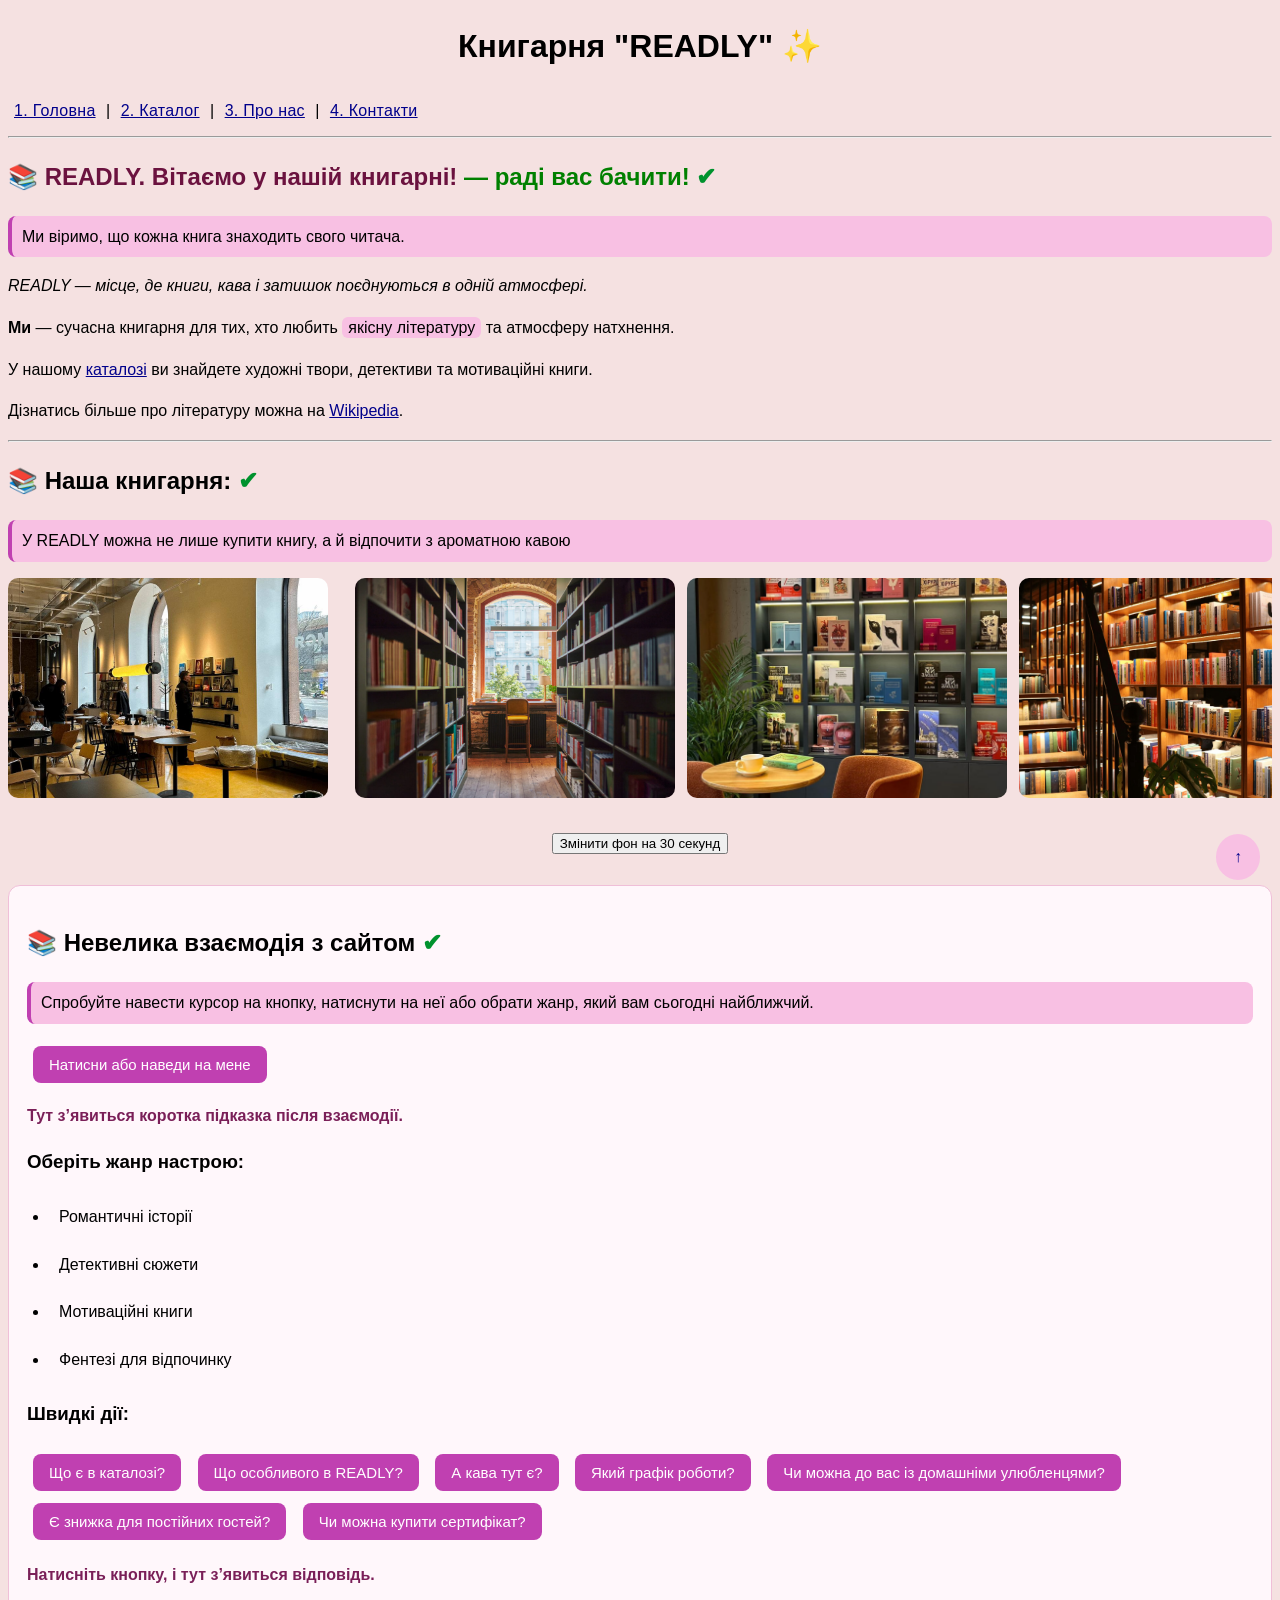
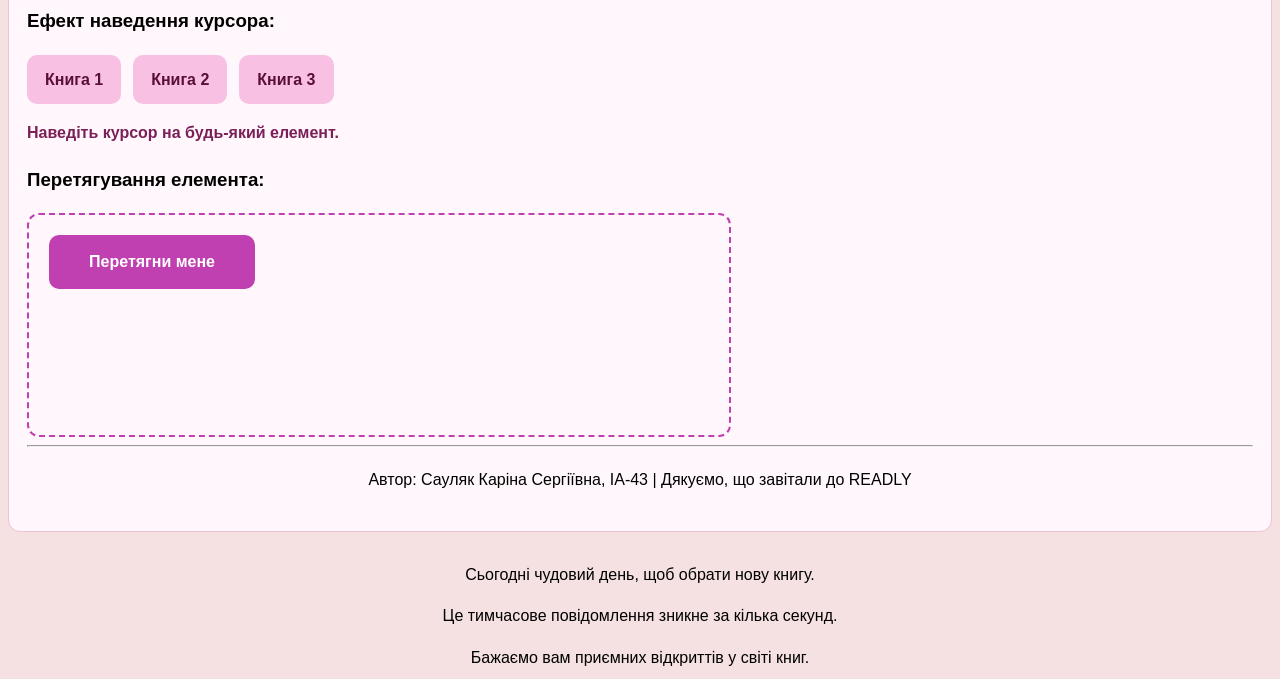
<file: index.html>
<!DOCTYPE html>
<html lang="uk">

<head>
  <meta charset="UTF-8">
  <meta name="author" content="Сауляк Каріна Сергіївна, ІА-43">
  <title>Книгарня – Головна</title>

  <link rel="stylesheet" href="styles.css">

  <style>
    h1 {
      text-align: center;
    }
  </style>

</head>

<body class="page-index">

  <header>
    <h1>Книгарня "READLY"</h1>

    <nav>
      <a href="index.html">Головна</a> |
      <a href="catalog.html">Каталог</a> |
      <a href="about.html">Про нас</a> |
      <a href="contacts.html">Контакти</a>
    </nav>
  </header>

  <hr>
 
  <h2 id="start">Вітаємо у нашій книгарні!</h2>
  <script>
  document.write('<p><em>READLY — місце, де книги, кава і затишок поєднуються в одній атмосфері.</em></p>');
  </script>

  <p><strong>Ми</strong> — сучасна книгарня для тих, хто любить
  <span class="highlight">якісну літературу</span> та атмосферу натхнення.
  </p>

  <p>У нашому <a href="catalog.html">каталозі</a> ви знайдете художні твори, детективи та мотиваційні книги.</p>

  <p>
    Дізнатись більше про літературу можна на
    <a href="https://uk.wikipedia.org/wiki/Література" target="_blank" rel="noopener">Wikipedia</a>.
  </p>

  <hr>

  <h2>Наша книгарня:</h2>
  <p>У READLY можна не лише купити книгу, а й відпочити з ароматною кавою</p>

 <div class="photosRow">
  <img src="img/shop1.jpg" class="floatImg" alt="Кав’ярня READLY 1" width="320" height="220">
  <img src="img/shop2.jpeg" alt="Кав’ярня READLY 2" width="320" height="220">
  <img src="img/bg.jpg" alt="Кав’ярня READLY 3" width="320" height="220">
  <img src="img/shop3.jpg" alt="Кав’ярня READLY" width="320" height="220">
</div>

<p style="text-align:center;">
  <button id="bgButton" onclick="changeBackgroundFor30Seconds()">Змінити фон на 30 секунд</button>
</p>

<section class="interactiveBlock">
  <h2>Невелика взаємодія з сайтом</h2>
  <p class="interactiveIntro">Спробуйте навести курсор на кнопку, натиснути на неї або обрати жанр, який вам сьогодні найближчий.</p>

 <div class="leftActionWrap">
 <button id="mouseButton">Натисни або наведи на мене</button>
</div>

  <p id="mouseMessage" class="infoText">Тут з’явиться коротка підказка після взаємодії.</p>

  <h3>Оберіть жанр настрою:</h3>
  <ul id="genreList" class="genreList">
    <li>Романтичні історії</li>
    <li>Детективні сюжети</li>
    <li>Мотиваційні книги</li>
    <li>Фентезі для відпочинку</li>
  </ul>

<h3>Швидкі дії:</h3>
<div id="actionMenu" class="actionMenu">
  <button data-action="showCatalogMessage">Що є в каталозі?</button>
  <button data-action="showWelcomeMessage">Що особливого в READLY?</button>
  <button data-action="showCoffeeMessage">А кава тут є?</button>
  <button data-action="showWorkHours">Який графік роботи?</button>
  <button data-action="showPetsInfo">Чи можна до вас із домашніми улюбленцями?</button>
  <button data-action="showDiscountInfo">Є знижка для постійних гостей?</button>
  <button data-action="showCertificateInfo">Чи можна купити сертифікат?</button>
</div>

<p id="menuResult" class="infoText">Натисніть кнопку, і тут з’явиться відповідь.</p>
<h3>Ефект наведення курсора:</h3>
<div id="hoverArea" class="hoverArea">
<div class="hoverItem">Книга 1</div>
<div class="hoverItem">Книга 2</div>
<div class="hoverItem">Книга 3</div>
</div>

<p id="hoverInfo" class="infoText">Наведіть курсор на будь-який елемент.</p>

<h3>Перетягування елемента:</h3>
<div id="dragContainer" class="dragContainer">
<div id="dragItem" class="dragItem">Перетягни мене</div>
</div>


  <footer>
    <hr>
    <p>Автор: Сауляк Каріна Сергіївна, ІА-43</p>
  </footer>

<a href="#start" class="toTop">↑</a>


<script src="script.js"></script>

<script>

window.onload = function () {
domOperations();
assignMouseEvents();
setupGenreListHighlight();
setupHoverEffects();
setupDragAndDrop();

  setTimeout(function () {

    alert("Ласкаво просимо до книгарні READLY!");

    if (confirm("Хочете пройти короткий книжковий діалог і отримати невелику рекомендацію?")) {
      dialogWithUser();
    } else {
      alert("Бажаємо вам приємного перегляду сторінки.");
    }

    showDeveloperInfo("Сауляк", "Каріна", "Розробник");
    compareStrings("Романи", "Детективи");

    if (confirm("Перейти до каталогу книг?")) {
      redirectToAnotherPage();
    }
  }, 300);
};

</script>


</body>

</html>
</file>
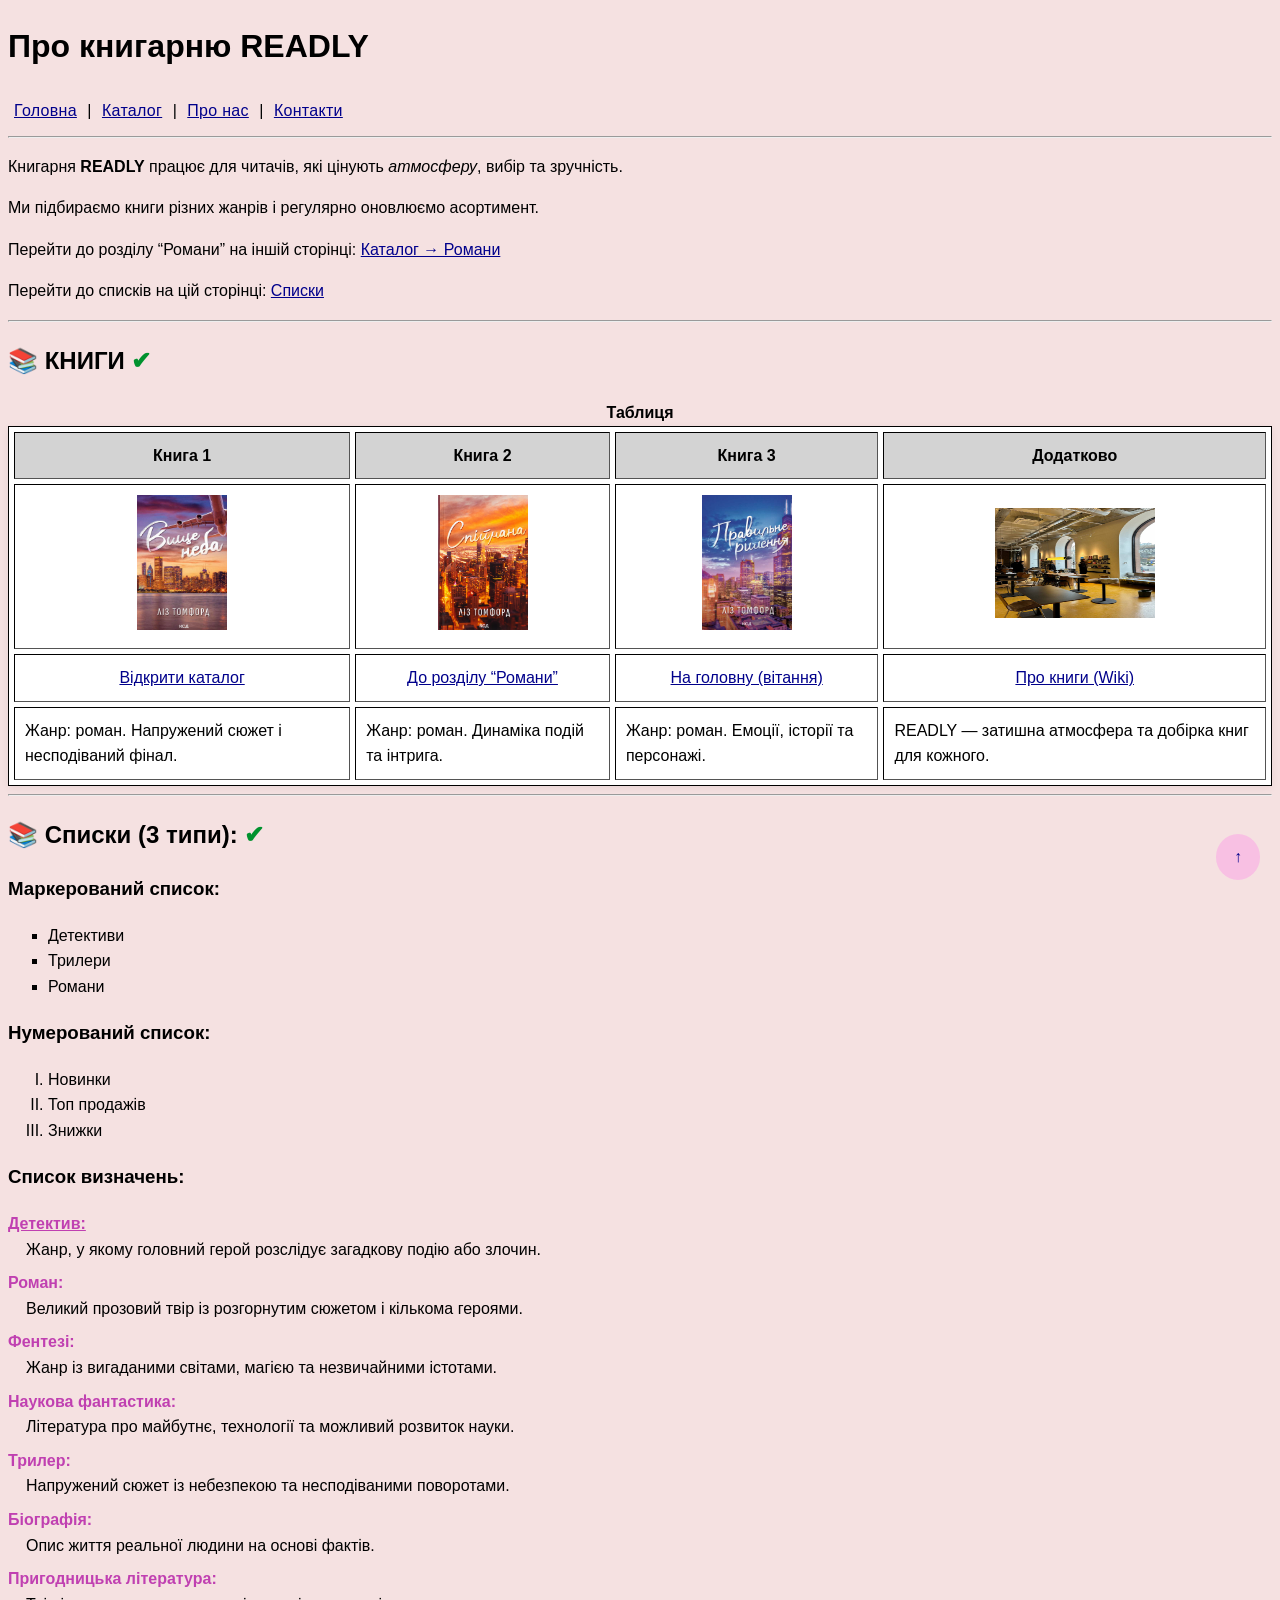
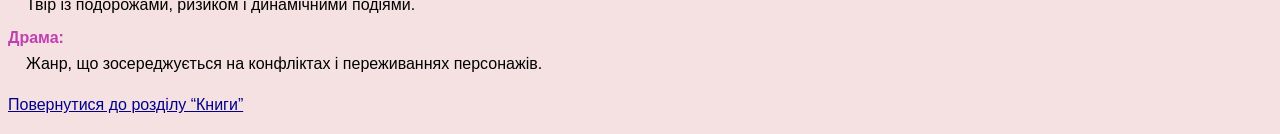
<file: about.html>
<!DOCTYPE html>
<html lang="uk">
<head>
  <meta charset="UTF-8">
  <meta name="author" content="Сауляк Каріна Сергіївна, ІА-43">
  <title>Книгарня – Про нас</title>

  <link rel="stylesheet" href="styles.css">
</head>

<body class="page-about">
<a id="start"></a>

  <header>
    <h1>Про книгарню READLY</h1>

    <nav>
      <a href="index.html">Головна</a> |
      <a href="catalog.html">Каталог</a> |
      <a href="about.html">Про нас</a> |
      <a href="contacts.html">Контакти</a>
    </nav>
  </header>

  <hr>

  <p>Книгарня <strong>READLY</strong> працює для читачів, які цінують <em>атмосферу</em>, вибір та зручність.</p>
  <p>Ми підбираємо книги різних жанрів і регулярно оновлюємо асортимент.</p>

  <p>
    Перейти до розділу “Романи” на іншій сторінці:
    <a href="catalog.html#novels">Каталог → Романи</a>
  </p>

  <p>
    Перейти до списків на цій сторінці:
    <a href="#lists">Списки</a>
  </p>

  <hr>

  <h2 id="books">Книги</h2>

  <table class="table-about" border="1" cellpadding="10" cellspacing="5" width="100%">
    <caption><strong>Таблиця</strong></caption>

    <tr align="center" style="background-color:#d3d3d3;">
      <th>Книга 1</th>
      <th>Книга 2</th>
      <th>Книга 3</th>
      <th>Додатково</th>
    </tr>

    <tr align="center">
      <td style="background-color:white;"><img src="img/book1.jpg" alt="Book 1" width="90" height="135"></td>
      <td style="background-color:white;"><img src="img/book2.jpg" alt="Book 2" width="90" height="135"></td>
      <td style="background-color:white;"><img src="img/book3.jpg" alt="Book 3" width="90" height="135"></td>
      <td style="background-color:white;"><img src="img/shop1.jpg" alt="Shop" width="160" height="110"></td>
    </tr>

    <tr align="center">
      <td style="background-color:white;"><a href="catalog.html">Відкрити каталог</a></td>
      <td style="background-color:white;"><a href="catalog.html#novels">До розділу “Романи”</a></td>
      <td style="background-color:white;"><a href="index.html#start">На головну (вітання)</a></td>
      <td style="background-color:white;"><a href="https://uk.wikipedia.org/wiki/Книга" target="_blank" rel="noopener">Про книги (Wiki)</a></td>
    </tr>

    <tr>
      <td style="background-color:white;">Жанр: роман. Напружений сюжет і несподіваний фінал.</td>
      <td style="background-color:white;">Жанр: роман. Динаміка подій та інтрига.</td>
      <td style="background-color:white;">Жанр: роман. Емоції, історії та персонажі.</td>
      <td style="background-color:white;">READLY — затишна атмосфера та добірка книг для кожного.</td>
    </tr>
  </table>

  <hr id="lists">

  <h2>Списки (3 типи):</h2>

  <h3>Маркерований список:</h3>
  <ul type="square">
    <li>Детективи</li>
    <li>Трилери</li>
    <li>Романи</li>
  </ul>

  <h3>Нумерований список:</h3>
  <ol type="I">
    <li>Новинки</li>
    <li>Топ продажів</li>
    <li>Знижки</li>
  </ol>

  <h3>Список визначень:</h3>
  <dl>
    <dt id="detective"><strong>Детектив:</strong></dt>
    <dd>Жанр, у якому головний герой розслідує загадкову подію або злочин.</dd>

    <dt><strong>Роман:</strong></dt>
    <dd>Великий прозовий твір із розгорнутим сюжетом і кількома героями.</dd>

    <dt><strong>Фентезі:</strong></dt>
    <dd>Жанр із вигаданими світами, магією та незвичайними істотами.</dd>

    <dt><strong>Наукова фантастика:</strong></dt>
    <dd>Література про майбутнє, технології та можливий розвиток науки.</dd>

    <dt><strong>Трилер:</strong></dt>
    <dd>Напружений сюжет із небезпекою та несподіваними поворотами.</dd>

    <dt><strong>Біографія:</strong></dt>
    <dd>Опис життя реальної людини на основі фактів.</dd>

    <dt><strong>Пригодницька література:</strong></dt>
    <dd>Твір із подорожами, ризиком і динамічними подіями.</dd>

    <dt><strong>Драма:</strong></dt>
    <dd>Жанр, що зосереджується на конфліктах і переживаннях персонажів.</dd>
  </dl>

  <p><a href="#books">Повернутися до розділу “Книги”</a></p>

<a href="#start" class="toTop">↑</a>
</body>
</html>
</file>
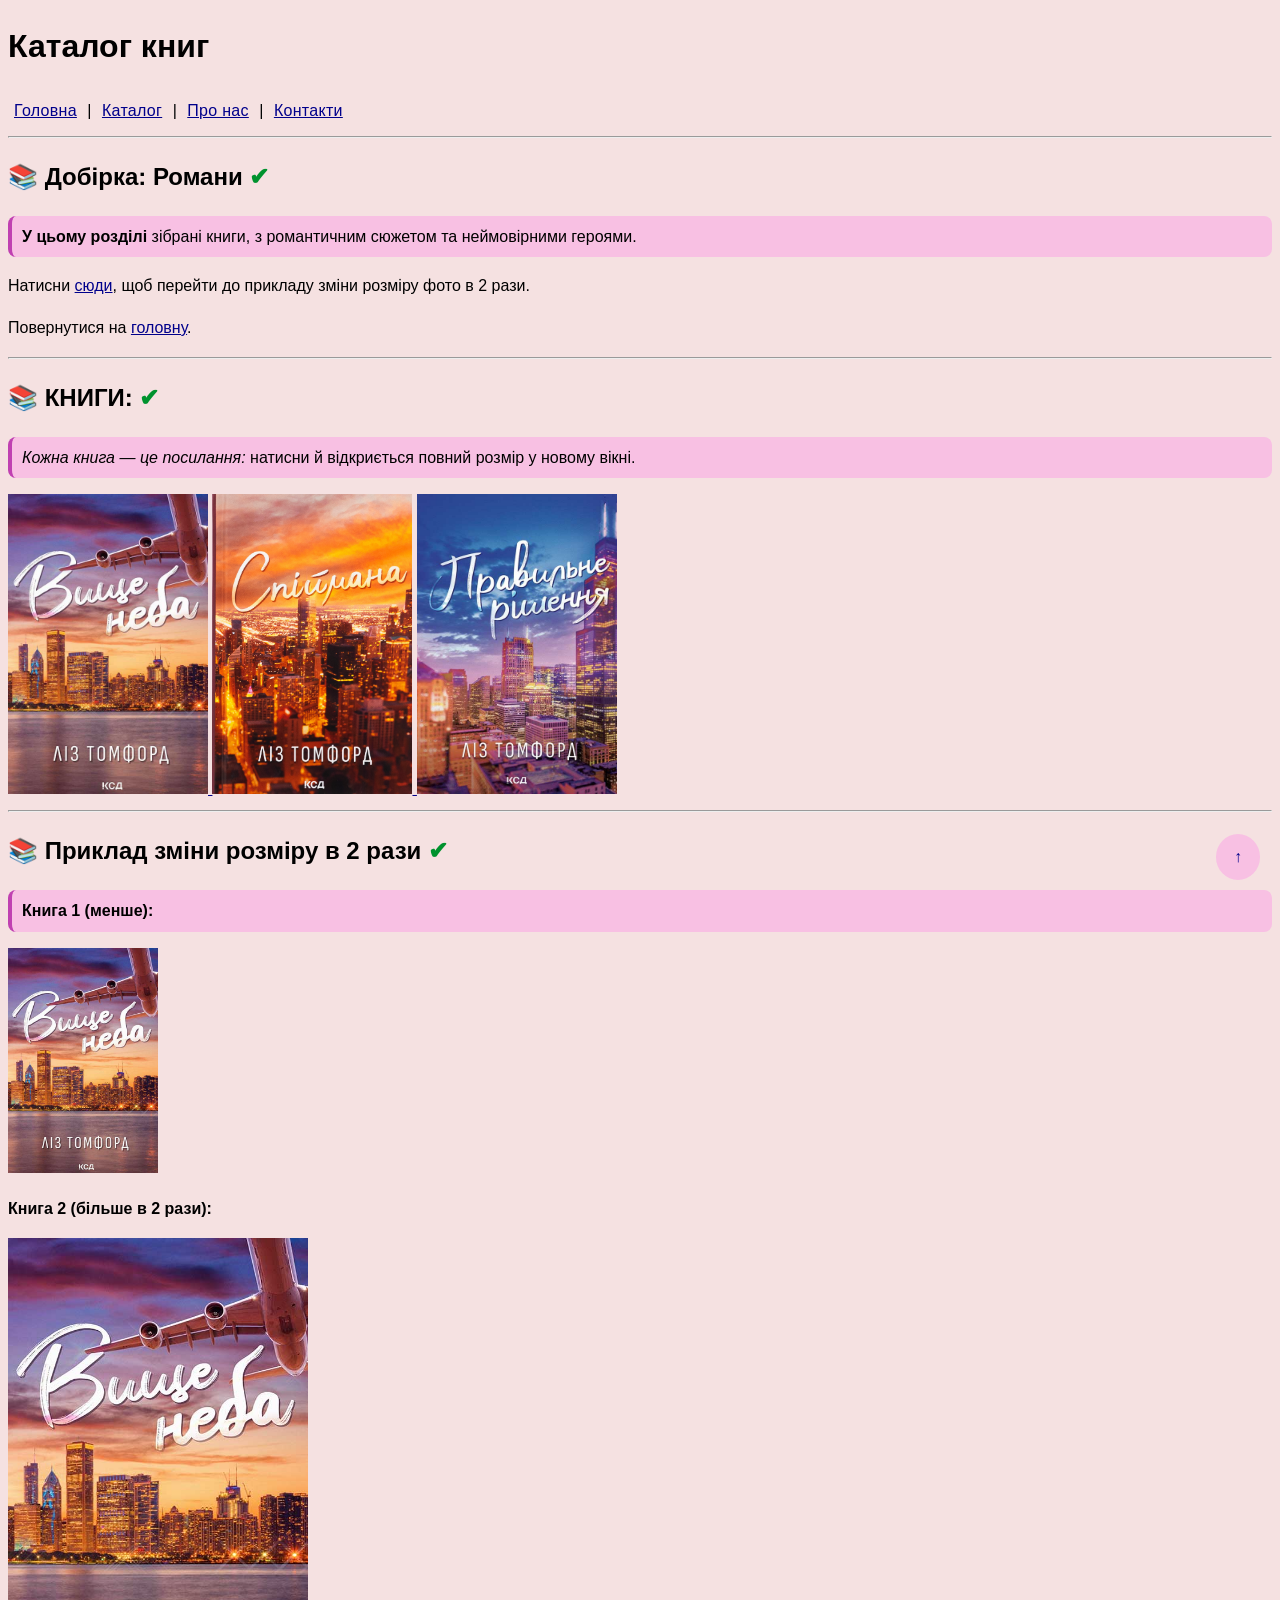
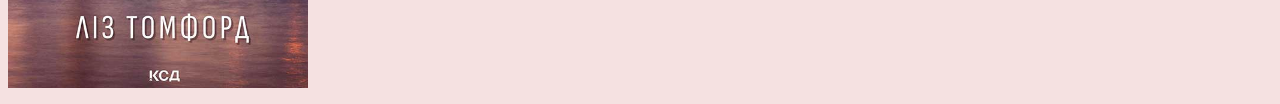
<file: catalog.html>
<!DOCTYPE html>
<html lang="uk">
<head>
  <meta charset="UTF-8">
  <meta name="author" content="Сауляк Каріна Сергіївна, ІА-43">
  <title>Книгарня – Каталог</title>

  <link rel="stylesheet" href="styles.css">
</head>

<body class="page-catalog">
<a id="start"></a>

<header>
  <h1>Каталог книг</h1>

  <nav>
    <a href="index.html">Головна</a> |
    <a href="catalog.html">Каталог</a> |
    <a href="about.html">Про нас</a> |
    <a href="contacts.html">Контакти</a>
  </nav>
</header>

<hr>

<h2 id="novels">Добірка: Романи</h2>

<p><strong>У цьому розділі</strong> зібрані книги, з романтичним сюжетом та неймовірними героями.</p>
<p>Натисни <a href="#lists">сюди</a>, щоб перейти до прикладу зміни розміру фото в 2 рази.</p>
<p>Повернутися на <a href="index.html#start">головну</a>.</p>

<hr>

<h2 id="books">Книги:</h2>
<p><em>Кожна книга — це посилання:</em> натисни й відкриється повний розмір у новому вікні.</p>

<a href="img/book1.jpg" target="_blank" rel="noopener">
  <img src="img/book1.jpg" alt="Обкладинка 1" width="200" height="300">
</a>

<a href="img/book2.jpg" target="_blank" rel="noopener">
  <img src="img/book2.jpg" alt="Обкладинка 2" width="200" height="300">
</a>

<a href="img/book3.jpg" target="_blank" rel="noopener">
  <img src="img/book3.jpg" alt="Обкладинка 3" width="200" height="300">
</a>

<hr>

<h2 id="lists">Приклад зміни розміру в 2 рази</h2>

<p><strong>Книга 1 (менше):</strong></p>
<img src="img/book1.jpg" alt="Book 1 small" width="150" height="225">

<p><strong>Книга 2 (більше в 2 рази):</strong></p>
<img src="img/book1.jpg" alt="Book 1 big" width="300" height="450">

<a href="#start" class="toTop">↑</a>
</body>
</html>
</file>
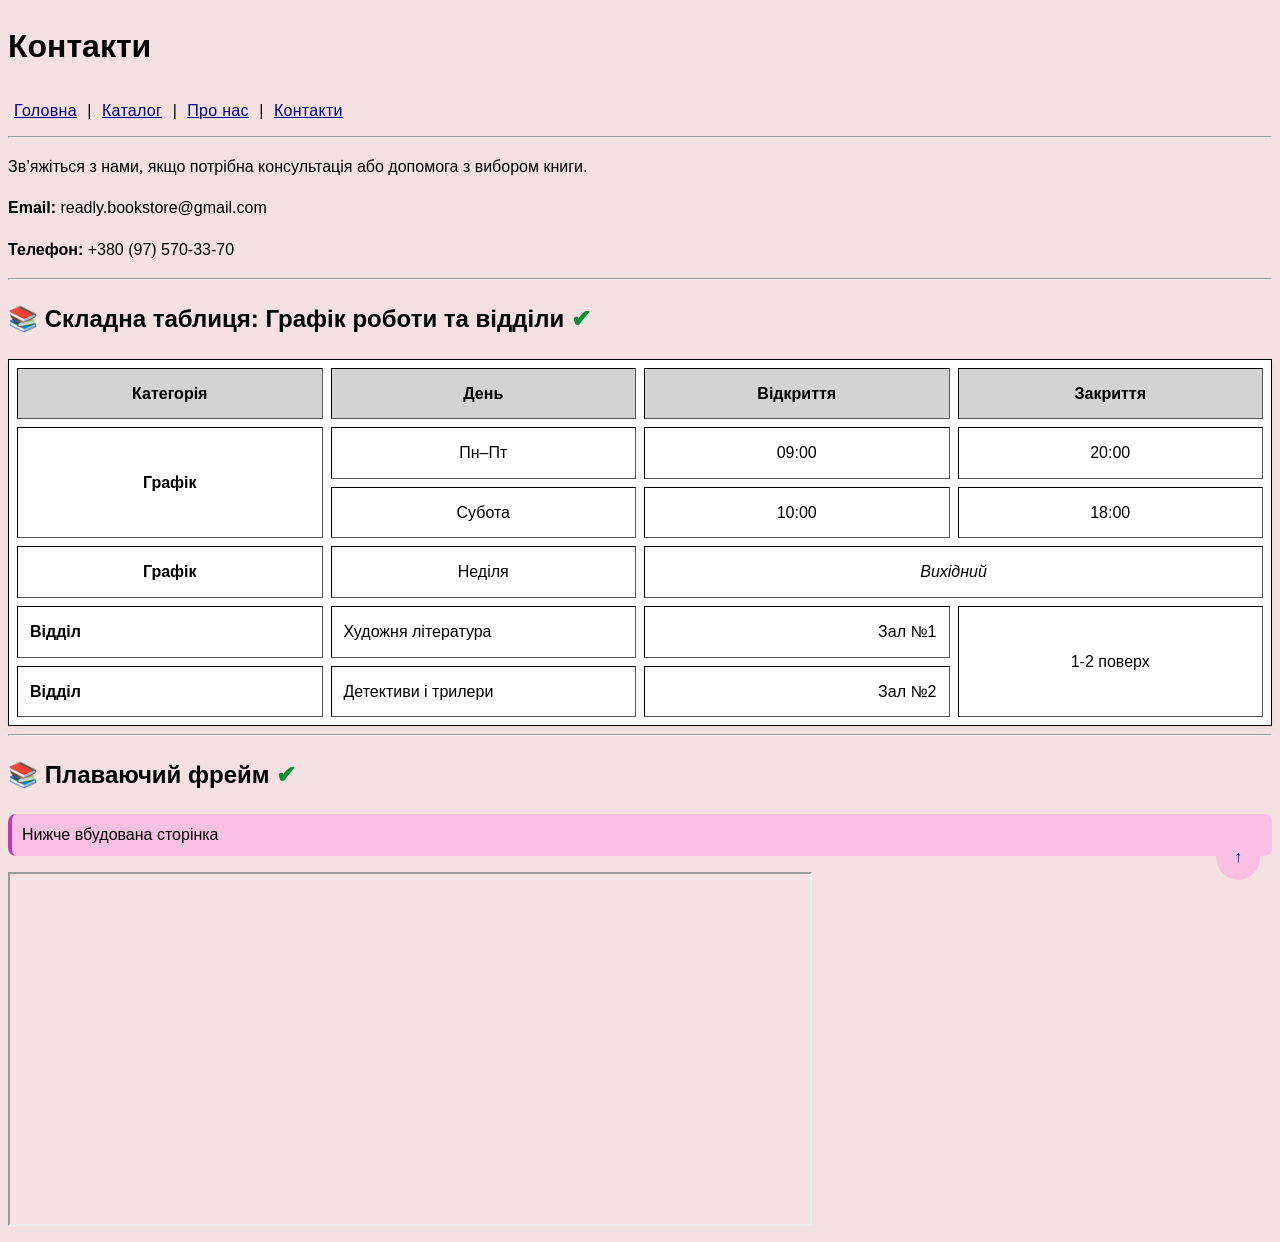
<file: contacts.html>
<!DOCTYPE html>
<html lang="uk">
<head>
  <meta charset="UTF-8">
  <meta name="author" content="Сауляк Каріна Сергіївна, ІА-43">
  <title>Книгарня – Контакти</title>

  <link rel="stylesheet" href="styles.css">
</head>

<body class="page-contacts">
<a id="start"></a>

  <header>
    <h1>Контакти</h1>

    <nav>
      <a href="index.html">Головна</a> |
      <a href="catalog.html">Каталог</a> |
      <a href="about.html">Про нас</a> |
      <a href="contacts.html">Контакти</a>
    </nav>
  </header>

  <hr>

  <p>Зв’яжіться з нами, якщо потрібна консультація або допомога з вибором книги.</p>
  <p><strong>Email:</strong> readly.bookstore@gmail.com</p>
  <p><strong>Телефон:</strong> +380 (97) 570-33-70</p>

  <hr>

  <h2>Складна таблиця: Графік роботи та відділи</h2>

  <table class="table-contacts" border="1" cellpadding="12" cellspacing="8" width="100%">
    <colgroup>
      <col style="width: 25%;">
      <col style="width: 25%;">
      <col style="width: 25%;">
      <col style="width: 25%;">
    </colgroup>

    <tr align="center" style="background-color: #d3d3d3;">
      <th>Категорія</th>
      <th>День</th>
      <th>Відкриття</th>
      <th>Закриття</th>
    </tr>

    <tr align="center">
      <td rowspan="2" style="background-color: white;"><strong>Графік</strong></td>
      <td style="background-color: white;">Пн–Пт</td>
      <td style="background-color: white;">09:00</td>
      <td style="background-color: white;">20:00</td>
    </tr>

    <tr align="center">
      <td style="background-color: white;">Субота</td>
      <td style="background-color: white;">10:00</td>
      <td style="background-color: white;">18:00</td>
    </tr>

    <tr align="center">
      <td style="background-color: white;"><strong>Графік</strong></td>
      <td style="background-color: white;">Неділя</td>
      <td colspan="2" style="background-color: white;"><em>Вихідний</em></td>
    </tr>

    <tr>
      <td style="background-color: white;"><strong>Відділ</strong></td>
      <td align="left" style="background-color: white;">Художня література</td>
      <td align="right" style="background-color: white;">Зал №1</td>
      <td rowspan="2" align="center" style="background-color: white;">1-2 поверх</td>
    </tr>

    <tr>
      <td style="background-color: white;"><strong>Відділ</strong></td>
      <td align="left" style="background-color: white;">Детективи і трилери</td>
      <td align="right" style="background-color: white;">Зал №2</td>
    </tr>
  </table>

  <hr>

  <h2>Плаваючий фрейм</h2>
  <p>Нижче вбудована сторінка</p>

  <iframe
    src="https://uk.wikipedia.org/wiki/Книга"
    width="800"
    height="350"
    title="Wikipedia: Книга">
  </iframe>

<a href="#start" class="toTop">↑</a>
</body>
</html>
</file>
<file: styles.css>
body {
    font-family: Arial, sans-serif;
    line-height: 1.6;
    background-color: #f5e1e1;
}

a:link {
    color: darkblue;
}

a:visited {
    color: purple;
}

a:hover {
    text-decoration: underline;
}

a:active {
    color: red;
}

#start {
    color: #6b123f;
}

#books {
    text-transform: uppercase;
}

#detective {
    text-decoration: underline;
}

.importantText {
    color: red !important;
}

.photosRow {
    display: flex;
    flex-wrap: nowrap;
    gap: 12px;
    overflow-x: auto;
    padding-bottom: 6px;
}

.photosRow img {
    flex: 0 0 auto;
    width: 320px;
    height: 220px;
    object-fit: cover;
    display: block;
}

.table-about {
    width: 100%;
    background: white;
    border: 1px solid #000;
    border-collapse: separate;
    border-spacing: 5px;
}

.table-about th,
.table-about td {
    padding: 10px;
}

.table-contacts {
    width: 100%;
    background: white;
    border: 1px solid #000;
    border-collapse: separate;
    border-spacing: 8px;
}

.table-contacts th,
.table-contacts td {
    padding: 12px;
}

dl {
    margin: 12px 0;
}

dt {
    font-weight: 700;
    margin-top: 8px;
}

dd {
    margin-left: 18px;
}


nav a {
    letter-spacing: 0.3px;
}

footer p {
    margin-top: 8px;
    margin-bottom: 8px;
}

footer>p {
    margin-top: 20px;
    margin-bottom: 20px;
}


nav>a {
    display: inline-block;
    padding: 4px 6px;
    border-radius: 6px;
}

.photosRow>img {
    border-radius: 10px;
}

h2+p {
    background: #f8c0e3;
    padding: 8px 10px;
    border-left: 4px solid #c040b1;
    border-radius: 8px;
}

h2+table {
    box-shadow: 0 2px 8px rgba(0, 0, 0, 0.06);
}

.table-about img {
    transition: transform 0.2s ease;
}

.table-about img:hover {
    transform: scale(1.03);
}

dl>dt {
    color: #c040b1;
}

.highlight {
    background: #f8c0e3;
    padding: 2px 6px;
    border-radius: 6px;
}

.toTop {
    position: fixed;
    bottom: 20px;
    right: 20px;
    background: #f8c0e3;
    color: white;
    padding: 10px 18px;
    border-radius: 50%;
    text-decoration: none;
    font-weight: bold;
}

.floatImg {
    float: left;
    margin: 0 15px 10px 0;
}

p:first-child {
    color: #6b1212;
}

h2::before {
    content: "📚 ";
}

h2::after {
    content: " ✔";
    color: rgb(0, 146, 46);
}

.interactiveBlock {
    margin: 30px 0;
    padding: 18px;
    background: #fff7fb;
    border: 1px solid #f0bfd8;
    border-radius: 12px;
}

#mouseButton,
.actionMenu button {
    padding: 10px 16px;
    border: none;
    border-radius: 8px;
    background: #c040b1;
    color: white;
    cursor: pointer;
    font-size: 15px;
    margin: 6px;
}

#mouseButton:hover,
.actionMenu button:hover {
    opacity: 0.92;
}

.infoText {
    text-align: left;
    font-weight: 600;
    color: #7a1f58;
    margin-top: 12px;
    margin-bottom: 18px;
}

.genreList {
    max-width: 700px;
    margin: 0 0 18px 0;
    padding-left: 22px;
    text-align: left;
}

.genreList li {
    cursor: pointer;
    padding: 8px 10px;
    margin: 6px 0;
    border-radius: 8px;
    transition: background-color 0.2s ease;
    text-align: left;
}

.genreList li.activeGenre {
    background-color: #f8c0e3;
    color: #5a1036;
    font-weight: bold;
}

.currentTargetBox {
    box-shadow: 0 0 0 3px rgba(192, 64, 177, 0.25);
}

.actionMenu {
    text-align: left;
    margin-bottom: 16px;
}

.leftActionWrap {
    margin: 14px 0;
    text-align: left;
}

.interactiveBlock {
    text-align: left;
}


.hoverArea {
    display: flex;
    gap: 12px;
    margin: 12px 0 16px 0;
    flex-wrap: wrap;
}

.hoverItem {
    padding: 12px 18px;
    background: #f8c0e3;
    border-radius: 10px;
    cursor: pointer;
    transition: 0.2s ease;
    font-weight: 600;
    color: #5a1036;
}

.hoveredItem {
    background: #c040b1;
    color: white;
    transform: scale(1.05);
}

.dragContainer {
    position: relative;
    width: 100%;
    max-width: 700px;
    height: 220px;
    border: 2px dashed #c040b1;
    border-radius: 12px;
    background: #fff7fb;
    margin-top: 12px;
    overflow: hidden;
}

.dragItem {
    position: absolute;
    top: 20px;
    left: 20px;
    width: 170px;
    padding: 14px 18px;
    background: #c040b1;
    color: white;
    border-radius: 10px;
    cursor: grab;
    text-align: center;
    font-weight: bold;
    user-select: none;
}
</file>
